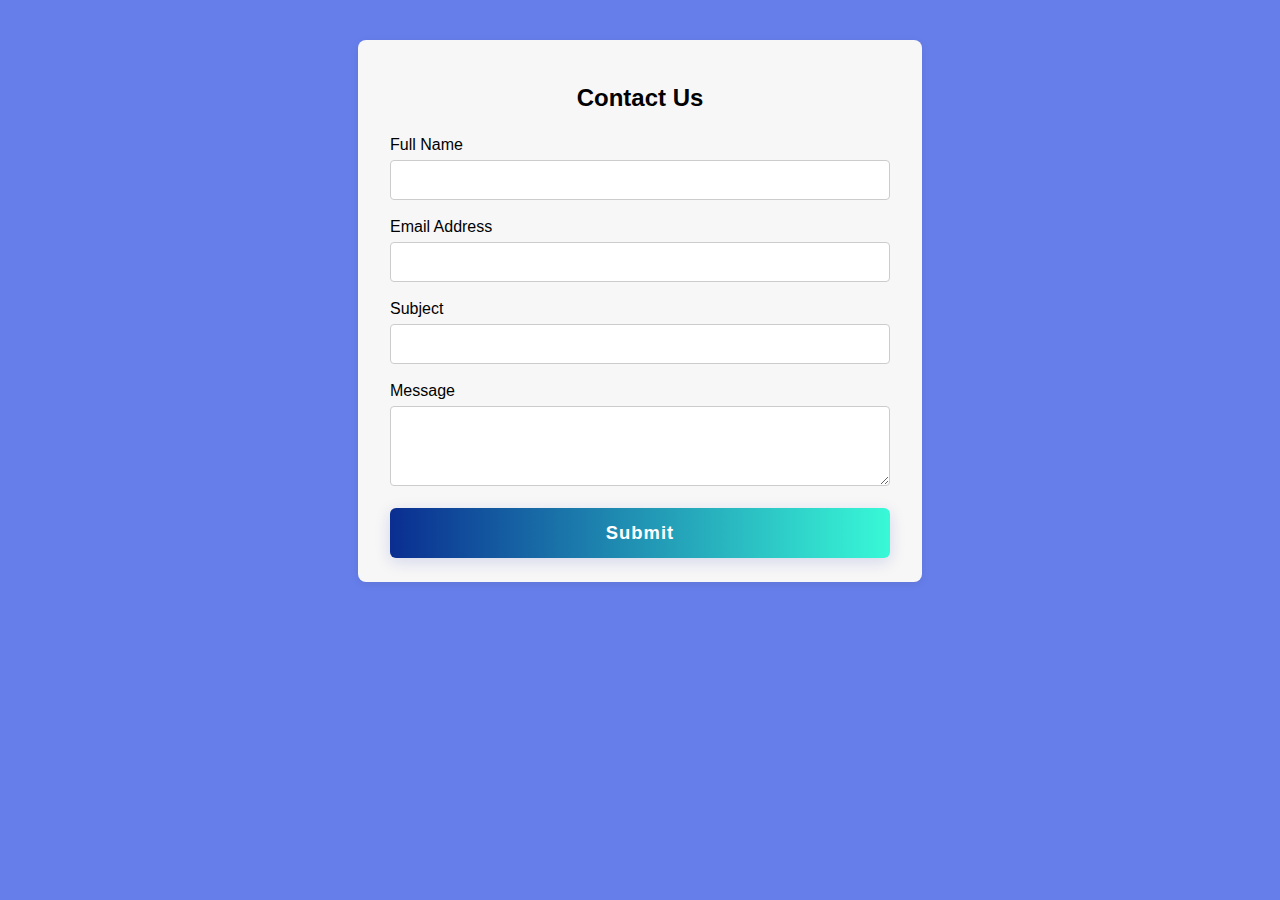
<file: task_2/index.html>
<!DOCTYPE html>
<html lang="en">

<head>
    <meta charset="UTF-8">
    <meta name="viewport" content="width=device-width,initial-scale=1.0">
    <title>Contact Form</title>
    <style>
        body {
            font-family: Arial, sans-serif;
            background: #667eea;
            margin: 0;
            padding: 0;
            align-items: center;
            justify-content: center;

        }

        .container {

            max-width: 500px;
            margin: 40px auto;
            background: #f7f7f7;
            padding: 24px 32px;
            border-radius: 8px;
            box-shadow: 0 2px 8px rgba(0, 0, 0, 0.08);
        }

        h2 {
            text-align: center;
            margin-bottom: 24px;
        }

        .form-group {
            margin-bottom: 18px;
        }

        label {
            display: block;
            margin-bottom: 6px;
            font-weight: 500;
        }

        input,
        textarea {
            width: 100%;
            padding: 10px 12px;
            border: 1px solid #ccc;
            border-radius: 4px;
            font-size: 1rem;
            box-sizing: border-box;
            resize: vertical;
        }

        textarea {
            min-height: 80px;
        }

        .error {
            color: #d32f2f;
            font-size: 0.95em;
            margin-top: 4px;
        }

        button {
            width: 100%;
            padding: 14px;
            background: linear-gradient(90deg, #0a2e91 0%, #38f9d7 100%);
            color: #fff;
            border: none;
            border-radius: 6px;
            font-size: 1.15rem;
            font-weight: bold;
            cursor: pointer;
            box-shadow: 0 4px 16px rgba(16, 34, 167, 0.15);
            letter-spacing: 1px;
            transition: background 0.2s, transform 0.1s;
        }

        button:hover {
            background: linear-gradient(90deg, #1ffc07 0%);
            transform: translateY(-2px) scale(1.02);
        }

        @media (max-width: 600px) {
            .container {
                padding: 18px 6px;
            }
        }
    </style>
</head>

<body>
    <div class="container">
        <h2>Contact Us</h2>
        <form id="contactForm" novalidate>
            <div class="form-group">
                <label for="fullname">Full Name</label>
                <input type="text" id="fullname" name="fullname" required>
                <div class="error" id="fullnameError"></div>
            </div>
            <div class="form-group">
                <label for="email">Email Address</label>
                <input type="email" id="email" name="email" required>
                <div class="error" id="emailError"></div>
            </div>
            <div class="form-group">
                <label for="subject">Subject</label>
                <input type="text" id="subject" name="subject" required>
                <div class="error" id="subjectError"></div>
            </div>
            <div class="form-group">
                <label for="message">Message</label>
                <textarea id="message" name="message" required></textarea>
                <div class="error" id="messageError"></div>
            </div>
            <button type="submit">Submit</button>
        </form>
    </div>
    <script>
        // Basic validation
        document.getElementById('contactForm').addEventListener('submit', function (e) {
            e.preventDefault();
            let valid = true;

            // Clear previous errors
            ['fullname', 'email', 'subject', 'message'].forEach(id => {
                document.getElementById(id + 'Error').textContent = '';
            });

            // Full Name
            const fullname = document.getElementById('fullname').value.trim();
            if (!fullname) {
                document.getElementById('fullnameError').textContent = 'Full Name is required.';
                valid = false;
            }

            // Email
            const email = document.getElementById('email').value.trim();
            const emailPattern = /^[^\s@]+@[^\s@]+\.[^\s@]+$/;
            if (!email) {
                document.getElementById('emailError').textContent = 'Email is required.';
                valid = false;
            } else if (!emailPattern.test(email)) {
                document.getElementById('emailError').textContent = 'Enter a valid email address.';
                valid = false;
            }

            // Subject
            const subject = document.getElementById('subject').value.trim();
            if (!subject) {
                document.getElementById('subjectError').textContent = 'Subject is required.';
                valid = false;
            }

            // Message
            const message = document.getElementById('message').value.trim();
            if (!message) {
                document.getElementById('messageError').textContent = 'Message is required.';
                valid = false;
            }

            if (valid) {
                alert('Form submitted successfully!');
                this.reset();
            }
        });
    </script>
</body>

</html>
</file>
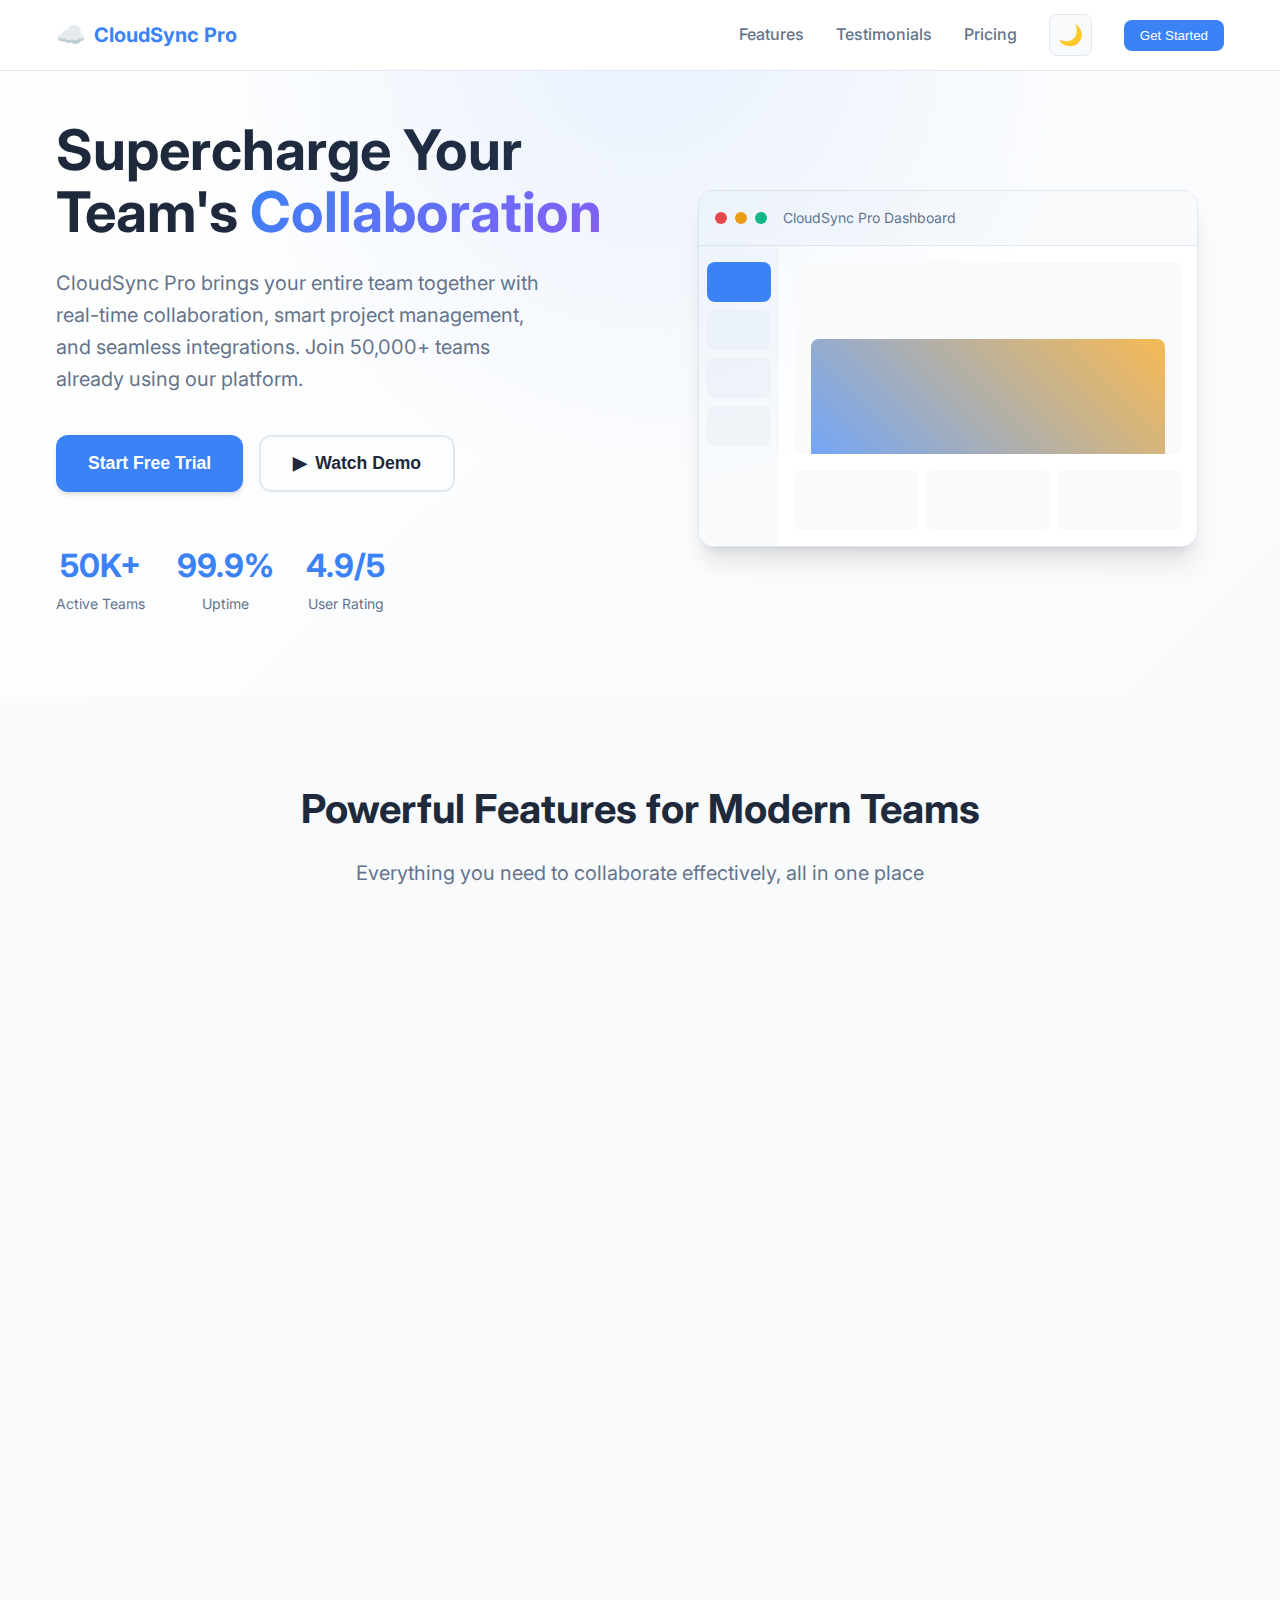
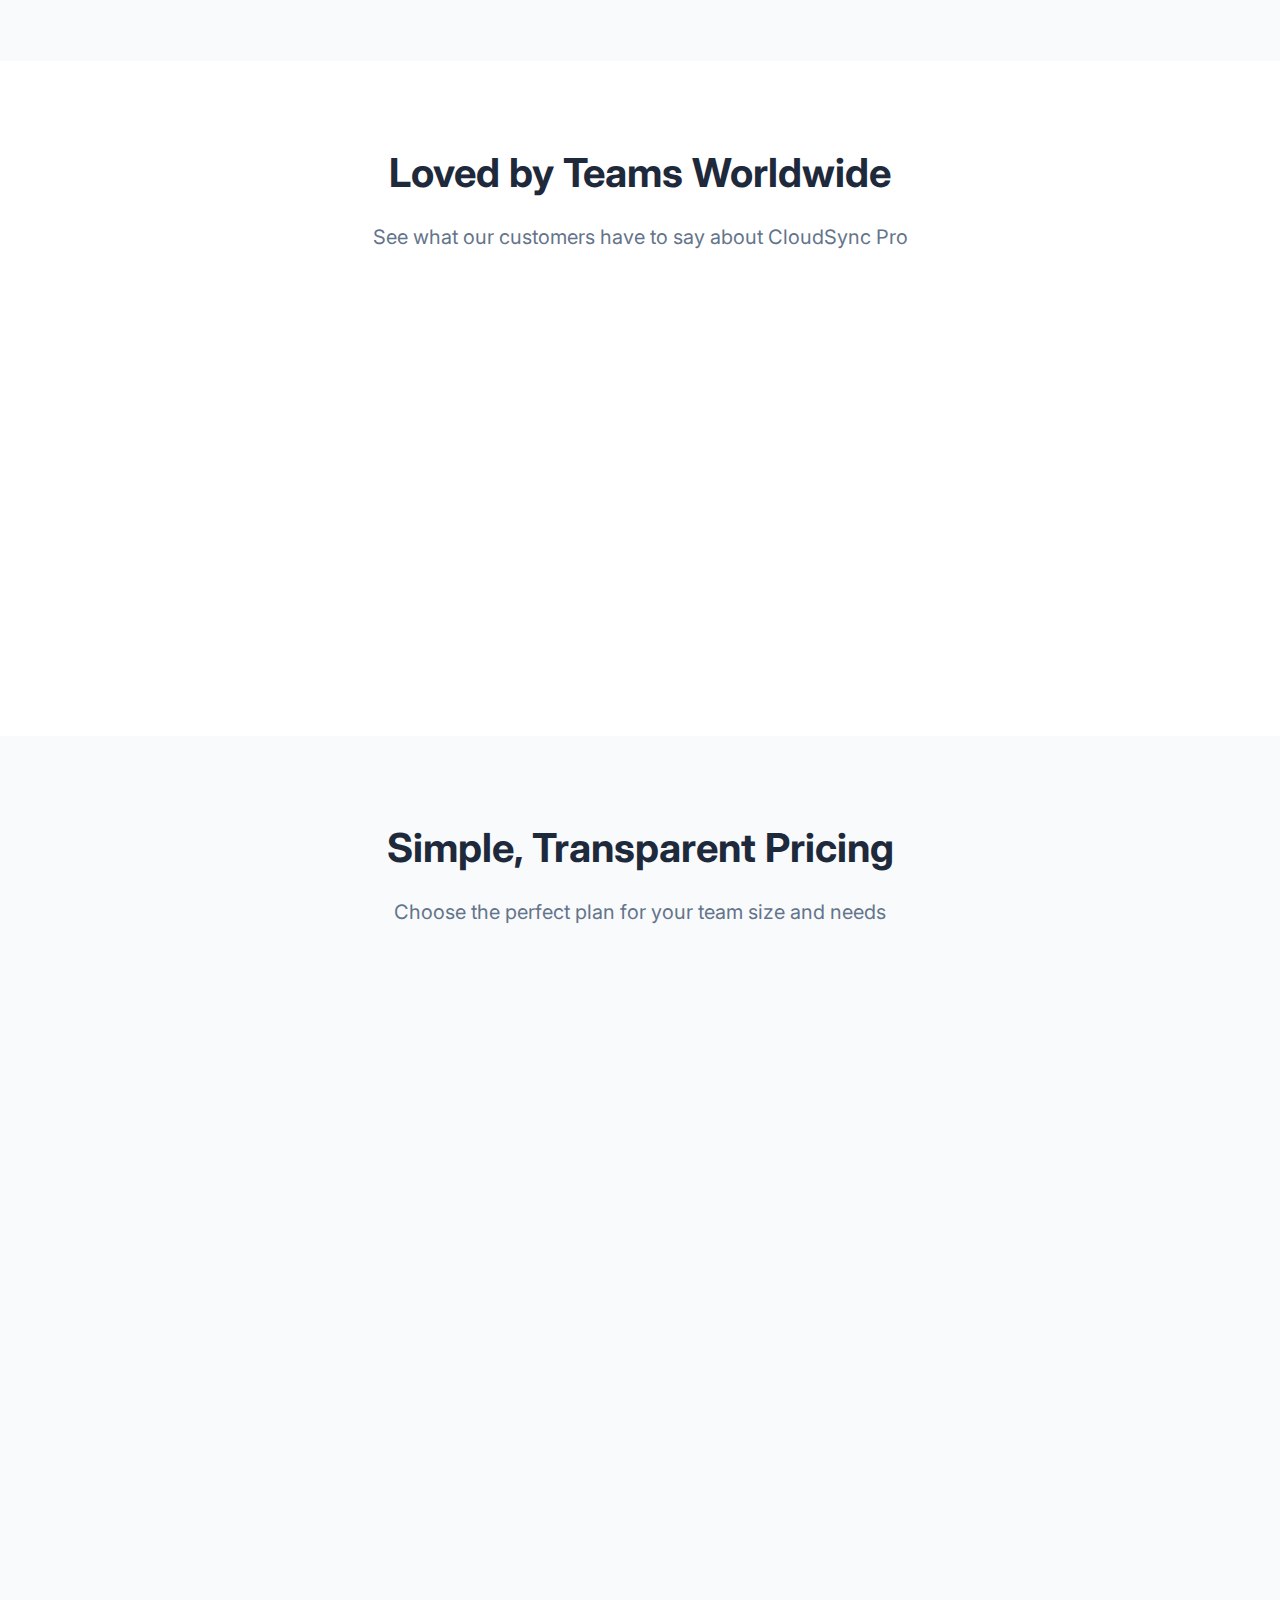
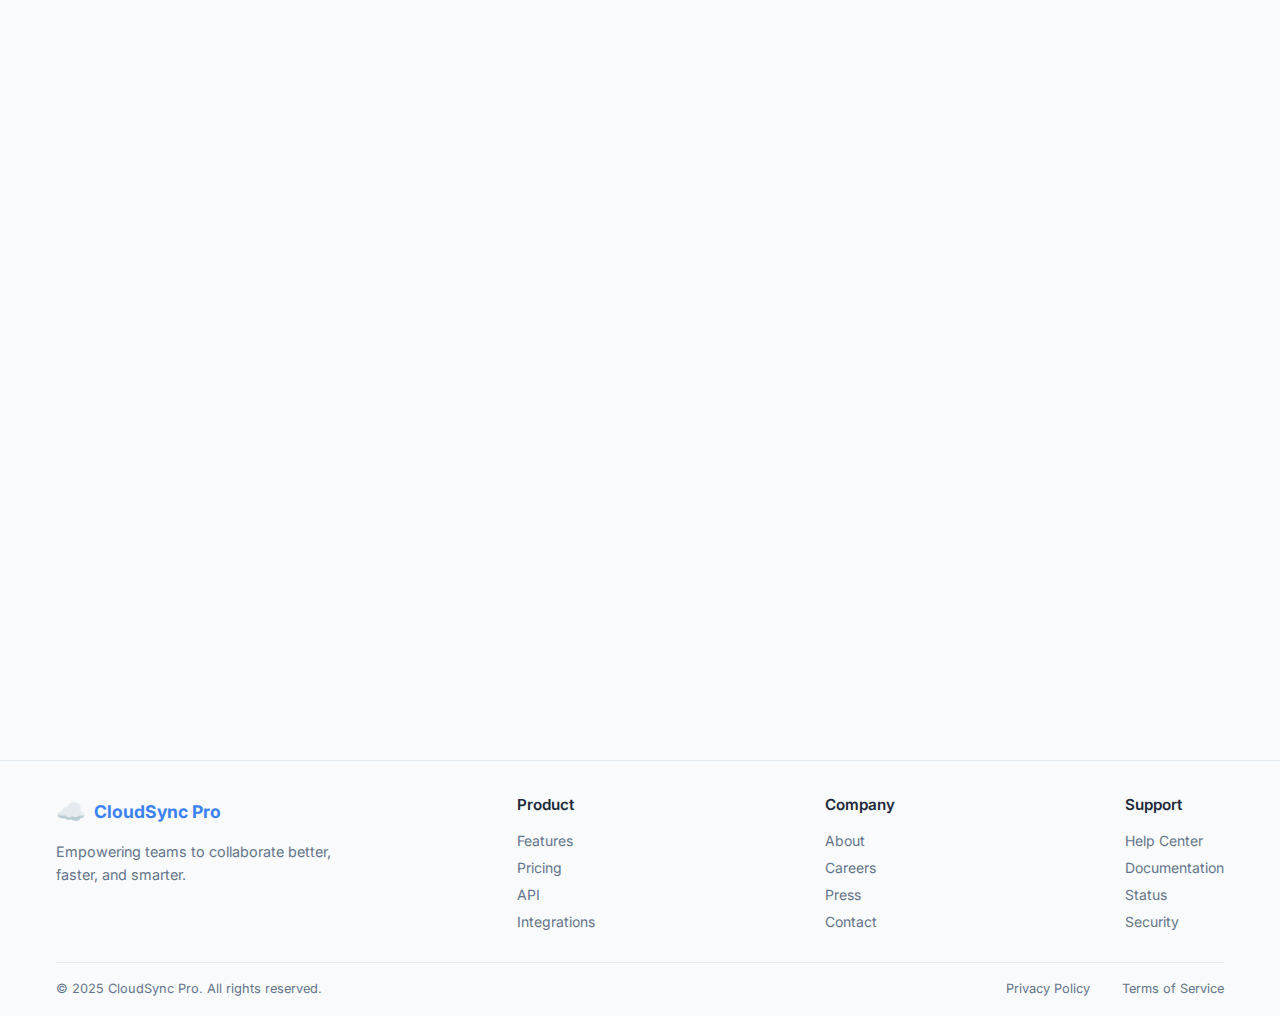
<file: task_5/index.html>
<!DOCTYPE html>
<html lang="en">

<head>
    <meta charset="UTF-8">
    <meta name="viewport" content="width=device-width, initial-scale=1.0">
    <title>CloudSync Pro - Advanced Team Collaboration Platform</title>
    <meta name="description"
        content="Revolutionize your team's productivity with CloudSync Pro - the ultimate collaboration platform for modern teams">
    <link rel="stylesheet" href="style.css">
    <link rel="preconnect" href="https://fonts.googleapis.com">
    <link rel="preconnect" href="https://fonts.gstatic.com" crossorigin>
    <link href="https://fonts.googleapis.com/css2?family=Inter:wght@300;400;500;600;700&display=swap" rel="stylesheet">
</head>

<body>
    <!-- Navigation -->
    <nav class="navbar">
        <div class="nav-container">
            <div class="nav-brand">
                <span class="logo-icon">☁️</span>
                <span class="brand-name">CloudSync Pro</span>
            </div>
            <div class="nav-menu">
                <a href="#features" class="nav-link">Features</a>
                <a href="#testimonials" class="nav-link">Testimonials</a>
                <a href="#pricing" class="nav-link">Pricing</a>
                <button id="themeToggle" class="theme-toggle" aria-label="Toggle theme">
                    <span class="theme-icon">🌙</span>
                </button>
                <button class="cta-button-nav">Get Started</button>
            </div>
            <div class="nav-toggle" id="navToggle">
                <span></span>
                <span></span>
                <span></span>
            </div>
        </div>
    </nav>

    <!-- Hero Section -->
    <section class="hero">
        <div class="hero-container">
            <div class="hero-content">
                <h1 class="hero-title">
                    Supercharge Your Team's
                    <span class="highlight">Collaboration</span>
                </h1>
                <p class="hero-subtitle">
                    CloudSync Pro brings your entire team together with real-time collaboration,
                    smart project management, and seamless integrations. Join 50,000+ teams already using our platform.
                </p>
                <div class="hero-buttons">
                    <button class="cta-primary">Start Free Trial</button>
                    <button class="cta-secondary">
                        <span class="play-icon">▶</span>
                        Watch Demo
                    </button>
                </div>
                <div class="hero-stats">
                    <div class="stat">
                        <span class="stat-number">50K+</span>
                        <span class="stat-label">Active Teams</span>
                    </div>
                    <div class="stat">
                        <span class="stat-number">99.9%</span>
                        <span class="stat-label">Uptime</span>
                    </div>
                    <div class="stat">
                        <span class="stat-number">4.9/5</span>
                        <span class="stat-label">User Rating</span>
                    </div>
                </div>
            </div>
            <div class="hero-visual">
                <div class="dashboard-mockup">
                    <div class="mockup-header">
                        <div class="mockup-dots">
                            <span></span>
                            <span></span>
                            <span></span>
                        </div>
                        <div class="mockup-title">CloudSync Pro Dashboard</div>
                    </div>
                    <div class="mockup-content">
                        <div class="mockup-sidebar">
                            <div class="sidebar-item active"></div>
                            <div class="sidebar-item"></div>
                            <div class="sidebar-item"></div>
                            <div class="sidebar-item"></div>
                        </div>
                        <div class="mockup-main">
                            <div class="chart-area"></div>
                            <div class="cards-area">
                                <div class="mini-card"></div>
                                <div class="mini-card"></div>
                                <div class="mini-card"></div>
                            </div>
                        </div>
                    </div>
                </div>
            </div>
        </div>
    </section>

    <!-- Features Section -->
    <section id="features" class="features">
        <div class="container">
            <div class="section-header">
                <h2 class="section-title">Powerful Features for Modern Teams</h2>
                <p class="section-subtitle">Everything you need to collaborate effectively, all in one place</p>
            </div>
            <div class="features-grid">
                <div class="feature-card">
                    <div class="feature-icon">🚀</div>
                    <h3 class="feature-title">Real-time Collaboration</h3>
                    <p class="feature-description">
                        Work together instantly with live editing, comments, and synchronized updates across all
                        devices.
                    </p>
                </div>
                <div class="feature-card">
                    <div class="feature-icon">📊</div>
                    <h3 class="feature-title">Advanced Analytics</h3>
                    <p class="feature-description">
                        Get deep insights into team productivity, project progress, and performance metrics.
                    </p>
                </div>
                <div class="feature-card">
                    <div class="feature-icon">🔒</div>
                    <h3 class="feature-title">Enterprise Security</h3>
                    <p class="feature-description">
                        Bank-level encryption, SSO integration, and compliance with GDPR, SOC 2, and HIPAA.
                    </p>
                </div>
                <div class="feature-card">
                    <div class="feature-icon">🔗</div>
                    <h3 class="feature-title">Smart Integrations</h3>
                    <p class="feature-description">
                        Connect with 100+ tools including Slack, GitHub, Jira, and Google Workspace.
                    </p>
                </div>
                <div class="feature-card">
                    <div class="feature-icon">📱</div>
                    <h3 class="feature-title">Mobile First</h3>
                    <p class="feature-description">
                        Native mobile apps for iOS and Android with full feature parity and offline support.
                    </p>
                </div>
                <div class="feature-card">
                    <div class="feature-icon">⚡</div>
                    <h3 class="feature-title">Lightning Fast</h3>
                    <p class="feature-description">
                        Optimized performance with global CDN, instant search, and sub-second load times.
                    </p>
                </div>
            </div>
        </div>
    </section>

    <!-- Testimonials Section -->
    <section id="testimonials" class="testimonials">
        <div class="container">
            <div class="section-header">
                <h2 class="section-title">Loved by Teams Worldwide</h2>
                <p class="section-subtitle">See what our customers have to say about CloudSync Pro</p>
            </div>
            <div class="testimonials-grid">
                <div class="testimonial-card">
                    <div class="testimonial-content">
                        <div class="stars">⭐⭐⭐⭐⭐</div>
                        <p class="testimonial-text">
                            "CloudSync Pro transformed how our remote team collaborates. We've seen a 40% increase in
                            productivity since switching."
                        </p>
                    </div>
                    <div class="testimonial-author">
                        <div class="author-avatar">👩‍💼</div>
                        <div class="author-info">
                            <h4 class="author-name">Sarah Chen</h4>
                            <p class="author-title">VP of Engineering, TechCorp</p>
                        </div>
                    </div>
                </div>
                <div class="testimonial-card">
                    <div class="testimonial-content">
                        <div class="stars">⭐⭐⭐⭐⭐</div>
                        <p class="testimonial-text">
                            "The real-time collaboration features are game-changing. Our design team can now work
                            simultaneously on projects without conflicts."
                        </p>
                    </div>
                    <div class="testimonial-author">
                        <div class="author-avatar">👨‍🎨</div>
                        <div class="author-info">
                            <h4 class="author-name">Marcus Rodriguez</h4>
                            <p class="author-title">Creative Director, DesignStudio</p>
                        </div>
                    </div>
                </div>
                <div class="testimonial-card">
                    <div class="testimonial-content">
                        <div class="stars">⭐⭐⭐⭐⭐</div>
                        <p class="testimonial-text">
                            "Best investment we've made for our startup. The analytics help us make data-driven
                            decisions every day."
                        </p>
                    </div>
                    <div class="testimonial-author">
                        <div class="author-avatar">👩‍💻</div>
                        <div class="author-info">
                            <h4 class="author-name">Emily Watson</h4>
                            <p class="author-title">CEO, StartupX</p>
                        </div>
                    </div>
                </div>
            </div>
        </div>
    </section>

    <!-- Pricing Section -->
    <section id="pricing" class="pricing">
        <div class="container">
            <div class="section-header">
                <h2 class="section-title">Simple, Transparent Pricing</h2>
                <p class="section-subtitle">Choose the perfect plan for your team size and needs</p>
            </div>
            <div class="pricing-grid">
                <div class="pricing-card">
                    <div class="plan-header">
                        <h3 class="plan-name">Starter</h3>
                        <p class="plan-description">Perfect for small teams</p>
                    </div>
                    <div class="plan-price">
                        <span class="price">$9</span>
                        <span class="period">/user/month</span>
                    </div>
                    <ul class="plan-features">
                        <li>✅ Up to 5 team members</li>
                        <li>✅ 10GB storage</li>
                        <li>✅ Basic integrations</li>
                        <li>✅ Email support</li>
                        <li>❌ Advanced analytics</li>
                        <li>❌ Custom branding</li>
                    </ul>
                    <button class="plan-button">Start Free Trial</button>
                </div>
                <div class="pricing-card featured">
                    <div class="popular-badge">Most Popular</div>
                    <div class="plan-header">
                        <h3 class="plan-name">Professional</h3>
                        <p class="plan-description">Best for growing teams</p>
                    </div>
                    <div class="plan-price">
                        <span class="price">$29</span>
                        <span class="period">/user/month</span>
                    </div>
                    <ul class="plan-features">
                        <li>✅ Unlimited team members</li>
                        <li>✅ 100GB storage</li>
                        <li>✅ All integrations</li>
                        <li>✅ Priority support</li>
                        <li>✅ Advanced analytics</li>
                        <li>✅ Custom branding</li>
                    </ul>
                    <button class="plan-button primary">Start Free Trial</button>
                </div>
                <div class="pricing-card">
                    <div class="plan-header">
                        <h3 class="plan-name">Enterprise</h3>
                        <p class="plan-description">For large organizations</p>
                    </div>
                    <div class="plan-price">
                        <span class="price">Custom</span>
                        <span class="period">pricing</span>
                    </div>
                    <ul class="plan-features">
                        <li>✅ Everything in Professional</li>
                        <li>✅ Unlimited storage</li>
                        <li>✅ SSO & SAML</li>
                        <li>✅ Dedicated support</li>
                        <li>✅ Custom integrations</li>
                        <li>✅ SLA guarantee</li>
                    </ul>
                    <button class="plan-button">Contact Sales</button>
                </div>
            </div>
        </div>
    </section>


    <!-- Footer -->
    <footer class="footer">
        <div class="container">
            <div class="footer-content">
                <div class="footer-brand">
                    <div class="brand">
                        <span class="logo-icon">☁️</span>
                        <span class="brand-name">CloudSync Pro</span>
                    </div>
                    <p class="brand-description">
                        Empowering teams to collaborate better, faster, and smarter.
                    </p>
                </div>
                <div class="footer-links">
                    <div class="link-group">
                        <h4>Product</h4>
                        <a href="#">Features</a>
                        <a href="#">Pricing</a>
                        <a href="#">API</a>
                        <a href="#">Integrations</a>
                    </div>
                    <div class="link-group">
                        <h4>Company</h4>
                        <a href="#">About</a>
                        <a href="#">Careers</a>
                        <a href="#">Press</a>
                        <a href="#">Contact</a>
                    </div>
                    <div class="link-group">
                        <h4>Support</h4>
                        <a href="#">Help Center</a>
                        <a href="#">Documentation</a>
                        <a href="#">Status</a>
                        <a href="#">Security</a>
                    </div>
                </div>
            </div>
            <div class="footer-bottom">
                <p>&copy; 2025 CloudSync Pro. All rights reserved.</p>
                <div class="footer-legal">
                    <a href="#">Privacy Policy</a>
                    <a href="#">Terms of Service</a>
                </div>
            </div>
        </div>
    </footer>

    <script src="script.js"></script>
</body>

</html>
</file>
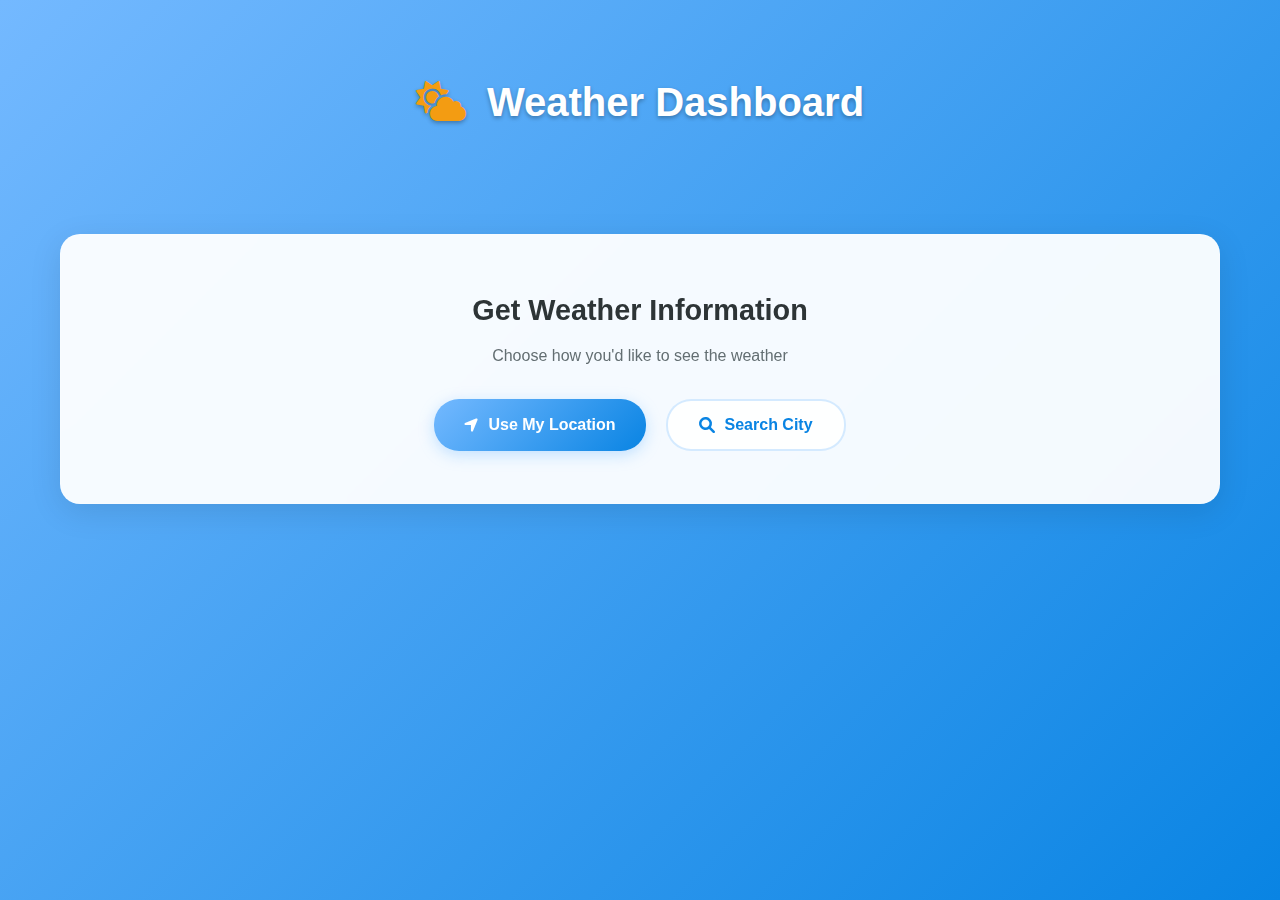
<file: task_7/index.html>
<!DOCTYPE html>
<html lang="en">

<head>
    <meta charset="UTF-8">
    <meta name="viewport" content="width=device-width, initial-scale=1.0">
    <title>Weather Dashboard</title>
    <link rel="stylesheet" href="style.css">
    <link href="https://cdnjs.cloudflare.com/ajax/libs/font-awesome/6.0.0/css/all.min.css" rel="stylesheet">
</head>

<body>
    <div class="container">
        <!-- Header -->
        <header class="header">
            <h1><i class="fas fa-cloud-sun"></i> Weather Dashboard</h1>
        </header>

        <!-- Intro Section -->
        <section id="introSection" class="intro-section">
            <div class="intro-content">
                <h2>Get Weather Information</h2>
                <p>Choose how you'd like to see the weather</p>

                <div class="intro-actions">
                    <button id="getLocationBtn" class="primary-btn">
                        <i class="fas fa-location-arrow"></i>
                        Use My Location
                    </button>
                    <button id="showSearchBtn" class="secondary-btn">
                        <i class="fas fa-search"></i>
                        Search City
                    </button>
                </div>
            </div>
        </section>

        <!-- Search Section -->
        <section id="searchSection" class="search-section hidden">
            <div class="search-container">
                <input type="text" id="cityInput" placeholder="Enter city name (e.g., London, Tokyo, New York)..."
                    class="search-input">
                <button id="searchBtn" class="search-btn">
                    <i class="fas fa-search"></i>
                    Search
                </button>
            </div>
            <div class="search-actions">
                <button id="backToIntroBtn" class="back-btn">
                    <i class="fas fa-arrow-left"></i>
                    Back to Options
                </button>
                <button id="useLocationBtn" class="location-btn">
                    <i class="fas fa-location-arrow"></i>
                    Use Location Instead
                </button>
            </div>
        </section>

        <!-- Loading State -->
        <div id="loading" class="loading hidden">
            <div class="spinner"></div>
            <p>Loading weather data...</p>
        </div>

        <!-- Error State -->
        <div id="error" class="error hidden">
            <i class="fas fa-exclamation-triangle"></i>
            <p id="errorMessage">Something went wrong. Please try again.</p>
        </div>

        <!-- Main Weather Display -->
        <main id="weatherContent" class="weather-content hidden">
            <!-- Current Weather -->
            <section class="current-weather">
                <div class="weather-main">
                    <div class="weather-info">
                        <h2 id="cityName">City Name</h2>
                        <p id="currentDate">Date</p>
                        <div class="temperature">
                            <span id="currentTemp">--°</span>
                            <div class="weather-icon">
                                <i id="weatherIcon" class="fas fa-sun"></i>
                            </div>
                        </div>
                        <p id="weatherDescription">Weather Description</p>
                    </div>
                </div>

                <div class="weather-details">
                    <div class="detail-item">
                        <i class="fas fa-eye"></i>
                        <span>Feels like</span>
                        <span id="feelsLike">--°</span>
                    </div>
                    <div class="detail-item">
                        <i class="fas fa-tint"></i>
                        <span>Humidity</span>
                        <span id="humidity">--%</span>
                    </div>
                    <div class="detail-item">
                        <i class="fas fa-wind"></i>
                        <span>Wind Speed</span>
                        <span id="windSpeed">-- km/h</span>
                    </div>
                    <div class="detail-item">
                        <i class="fas fa-thermometer-half"></i>
                        <span>Pressure</span>
                        <span id="pressure">-- hPa</span>
                    </div>
                </div>
            </section>

            <!-- 3-Day Forecast -->
            <section class="forecast">
                <h3><i class="fas fa-calendar-alt"></i> 3-Day Forecast</h3>
                <div class="forecast-container" id="forecastContainer">
                    <!-- Forecast items will be dynamically generated -->
                </div>
            </section>
        </main>
    </div>

    <script src="app.js"></script>
</body>

</html>
</file>
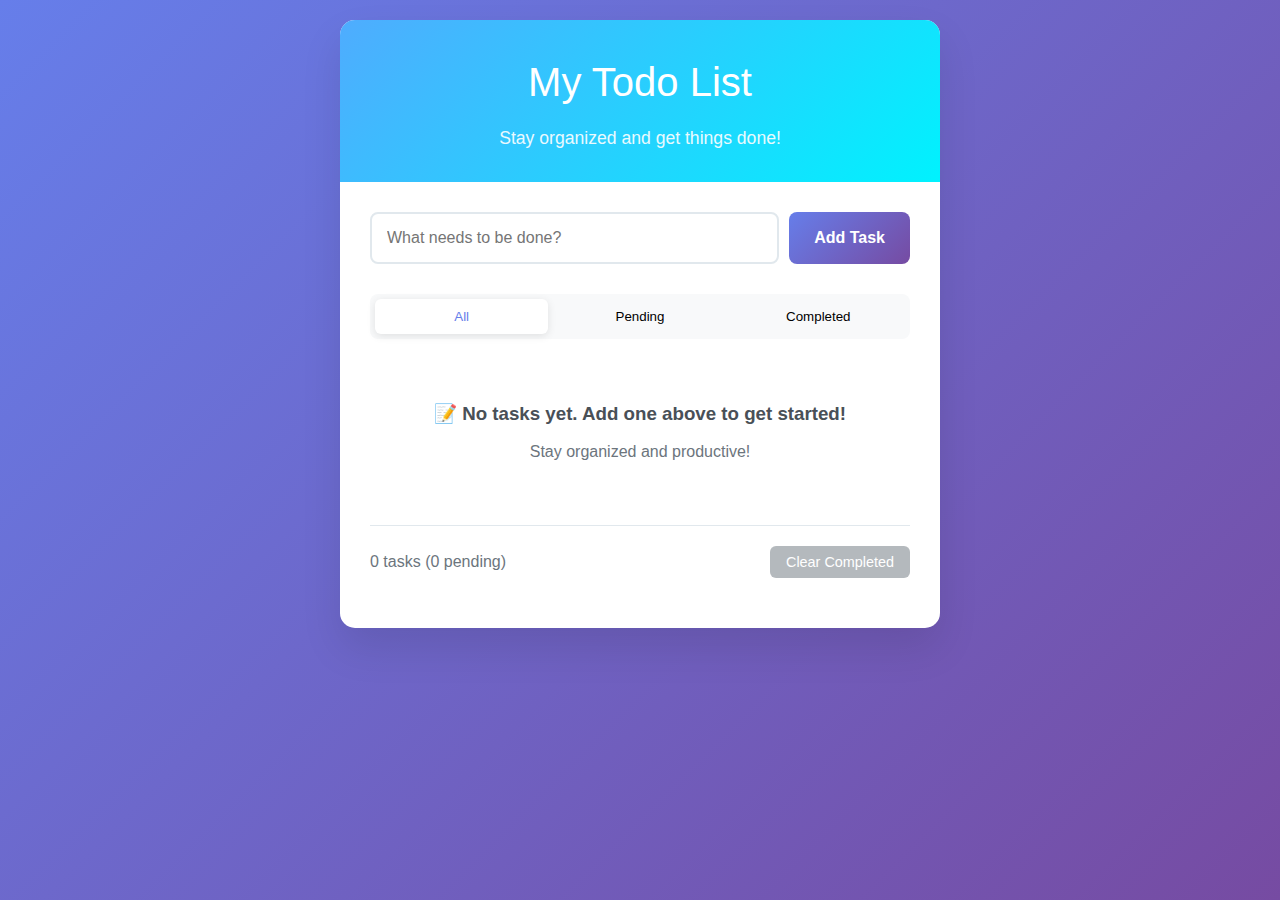
<file: ToDo List/index.html>
<!DOCTYPE html>
<html lang="en">

<head>
    <meta charset="UTF-8">
    <meta name="viewport" content="width=device-width, initial-scale=1.0">
    <title>Simple Todo App</title>
    <link rel="stylesheet" href="style.css">
</head>

<body>
    <div class="container">
        <header>
            <h1>My Todo List</h1>
            <p>Stay organized and get things done!</p>
        </header>

        <main>
            <div class="input-section">
                <input type="text" id="todoInput" placeholder="What needs to be done?" maxlength="100">
                <button id="addBtn">Add Task</button>
            </div>

            <div class="filter-section">
                <button class="filter-btn active" data-filter="all">All</button>
                <button class="filter-btn" data-filter="pending">Pending</button>
                <button class="filter-btn" data-filter="completed">Completed</button>
            </div>

            <ul id="todoList" class="todo-list">
                <!-- Dynamic content will be added here -->
            </ul>

            <div class="stats">
                <span id="totalTasks">0 tasks</span>
                <button id="clearCompleted">Clear Completed</button>
            </div>
        </main>
    </div>

    <script src="script.js"></script>
</body>

</html>
</file>
<file: task_5/style.css>
/* CSS Reset and Base Styles */
* {
    margin: 0;
    padding: 0;
    box-sizing: border-box;
}

/* CSS Custom Properties for Theming */
:root {
    /* Light Theme Colors */
    --primary-color: #3b82f6;
    --primary-hover: #2563eb;
    --secondary-color: #64748b;
    --accent-color: #f59e0b;
    
    --background-primary: #ffffff;
    --background-secondary: #f8fafc;
    --background-tertiary: #f1f5f9;
    
    --text-primary: #1e293b;
    --text-secondary: #64748b;
    --text-muted: #94a3b8;
    
    --border-color: #e2e8f0;
    --border-light: #f1f5f9;
    
    --shadow-sm: 0 1px 2px 0 rgb(0 0 0 / 0.05);
    --shadow: 0 1px 3px 0 rgb(0 0 0 / 0.1), 0 1px 2px -1px rgb(0 0 0 / 0.1);
    --shadow-md: 0 4px 6px -1px rgb(0 0 0 / 0.1), 0 2px 4px -2px rgb(0 0 0 / 0.1);
    --shadow-lg: 0 10px 15px -3px rgb(0 0 0 / 0.1), 0 4px 6px -4px rgb(0 0 0 / 0.1);
    --shadow-xl: 0 20px 25px -5px rgb(0 0 0 / 0.1), 0 8px 10px -6px rgb(0 0 0 / 0.1);
    
    --gradient-primary: linear-gradient(135deg, #667eea 0%, #764ba2 100%);
    --gradient-hero: linear-gradient(135deg, #3b82f6 0%, #8b5cf6 100%);
    
    --border-radius: 8px;
    --border-radius-lg: 12px;
    --border-radius-xl: 16px;
    
    --transition: all 0.2s ease;
    --transition-slow: all 0.3s ease;
}

/* Dark Theme Colors */
body[data-theme="dark"] {
    --background-primary: #0f172a;
    --background-secondary: #1e293b;
    --background-tertiary: #334155;
    
    --text-primary: #f1f5f9;
    --text-secondary: #cbd5e1;
    --text-muted: #94a3b8;
    
    --border-color: #334155;
    --border-light: #475569;
    
    --shadow-sm: 0 1px 2px 0 rgb(0 0 0 / 0.3);
    --shadow: 0 1px 3px 0 rgb(0 0 0 / 0.3), 0 1px 2px -1px rgb(0 0 0 / 0.3);
    --shadow-md: 0 4px 6px -1px rgb(0 0 0 / 0.3), 0 2px 4px -2px rgb(0 0 0 / 0.3);
    --shadow-lg: 0 10px 15px -3px rgb(0 0 0 / 0.3), 0 4px 6px -4px rgb(0 0 0 / 0.3);
    --shadow-xl: 0 20px 25px -5px rgb(0 0 0 / 0.3), 0 8px 10px -6px rgb(0 0 0 / 0.3);
}

/* Base Typography and Layout */
html {
    scroll-behavior: smooth;
}

body {
    font-family: 'Inter', -apple-system, BlinkMacSystemFont, 'Segoe UI', sans-serif;
    line-height: 1.6;
    color: var(--text-primary);
    background-color: var(--background-primary);
    transition: var(--transition-slow);
    overflow-x: hidden;
}

.container {
    max-width: 1200px;
    margin: 0 auto;
    padding: 0 1rem;
}

/* Navigation */
.navbar {
    position: fixed;
    top: 0;
    left: 0;
    right: 0;
    background: var(--background-primary);
    backdrop-filter: blur(10px);
    border-bottom: 1px solid var(--border-color);
    z-index: 1000;
    transition: var(--transition);
}

.nav-container {
    max-width: 1200px;
    margin: 0 auto;
    padding: 0 1rem;
    display: flex;
    align-items: center;
    justify-content: space-between;
    height: 70px;
}

.nav-brand {
    display: flex;
    align-items: center;
    gap: 0.5rem;
    font-weight: 700;
    font-size: 1.25rem;
    color: var(--primary-color);
}

.logo-icon {
    font-size: 1.5rem;
}

.nav-menu {
    display: flex;
    align-items: center;
    gap: 2rem;
}

.nav-link {
    text-decoration: none;
    color: var(--text-secondary);
    font-weight: 500;
    transition: var(--transition);
}

.nav-link:hover {
    color: var(--primary-color);
}

.theme-toggle {
    background: var(--background-secondary);
    border: 1px solid var(--border-color);
    border-radius: var(--border-radius);
    padding: 0.5rem;
    cursor: pointer;
    transition: var(--transition);
    font-size: 1.25rem;
}

.theme-toggle:hover {
    background: var(--background-tertiary);
}

.cta-button-nav {
    background: var(--primary-color);
    color: white;
    border: none;
    padding: 0.5rem 1rem;
    border-radius: var(--border-radius);
    font-weight: 500;
    cursor: pointer;
    transition: var(--transition);
}

.cta-button-nav:hover {
    background: var(--primary-hover);
    transform: translateY(-1px);
}

.nav-toggle {
    display: none;
    flex-direction: column;
    cursor: pointer;
}

.nav-toggle span {
    width: 25px;
    height: 3px;
    background: var(--text-primary);
    margin: 3px 0;
    transition: var(--transition);
}

/* Hero Section */
.hero {
    padding: 120px 0 80px;
    background: linear-gradient(135deg, var(--background-primary) 0%, var(--background-secondary) 100%);
    position: relative;
    overflow: hidden;
}

.hero::before {
    content: '';
    position: absolute;
    top: 0;
    left: 0;
    right: 0;
    bottom: 0;
    background: radial-gradient(ellipse at top, rgba(59, 130, 246, 0.1) 0%, transparent 50%);
    pointer-events: none;
}

.hero-container {
    max-width: 1200px;
    margin: 0 auto;
    padding: 0 1rem;
    display: grid;
    grid-template-columns: 1fr 1fr;
    gap: 4rem;
    align-items: center;
}

.hero-title {
    font-size: 3.5rem;
    font-weight: 700;
    line-height: 1.1;
    margin-bottom: 1.5rem;
    color: var(--text-primary);
}

.highlight {
    background: var(--gradient-hero);
    -webkit-background-clip: text;
    background-clip: text;
    -webkit-text-fill-color: transparent;
}

.hero-subtitle {
    font-size: 1.25rem;
    color: var(--text-secondary);
    margin-bottom: 2.5rem;
    max-width: 500px;
}

.hero-buttons {
    display: flex;
    gap: 1rem;
    margin-bottom: 3rem;
    flex-wrap: wrap;
}

.cta-primary {
    background: var(--primary-color);
    color: white;
    border: none;
    padding: 1rem 2rem;
    border-radius: var(--border-radius-lg);
    font-weight: 600;
    font-size: 1.1rem;
    cursor: pointer;
    transition: var(--transition);
    box-shadow: var(--shadow-md);
}

.cta-primary:hover {
    background: var(--primary-hover);
    transform: translateY(-2px);
    box-shadow: var(--shadow-lg);
}

.cta-secondary {
    background: transparent;
    color: var(--text-primary);
    border: 2px solid var(--border-color);
    padding: 1rem 2rem;
    border-radius: var(--border-radius-lg);
    font-weight: 600;
    font-size: 1.1rem;
    cursor: pointer;
    transition: var(--transition);
    display: flex;
    align-items: center;
    gap: 0.5rem;
}

.cta-secondary:hover {
    border-color: var(--primary-color);
    color: var(--primary-color);
    transform: translateY(-2px);
}

.hero-stats {
    display: flex;
    gap: 2rem;
}

.stat {
    text-align: center;
}

.stat-number {
    display: block;
    font-size: 2rem;
    font-weight: 700;
    color: var(--primary-color);
}

.stat-label {
    font-size: 0.875rem;
    color: var(--text-secondary);
}

.hero-visual {
    display: flex;
    justify-content: center;
    align-items: center;
}

.dashboard-mockup {
    background: var(--background-primary);
    border: 1px solid var(--border-color);
    border-radius: var(--border-radius-xl);
    box-shadow: var(--shadow-xl);
    width: 100%;
    max-width: 500px;
    overflow: hidden;
}

.mockup-header {
    background: var(--background-secondary);
    padding: 1rem;
    display: flex;
    align-items: center;
    gap: 1rem;
    border-bottom: 1px solid var(--border-color);
}

.mockup-dots {
    display: flex;
    gap: 0.5rem;
}

.mockup-dots span {
    width: 12px;
    height: 12px;
    border-radius: 50%;
    background: var(--text-muted);
}

.mockup-dots span:nth-child(1) { background: #ef4444; }
.mockup-dots span:nth-child(2) { background: #f59e0b; }
.mockup-dots span:nth-child(3) { background: #10b981; }

.mockup-title {
    font-size: 0.875rem;
    color: var(--text-secondary);
}

.mockup-content {
    display: flex;
    height: 300px;
}

.mockup-sidebar {
    width: 80px;
    background: var(--background-secondary);
    display: flex;
    flex-direction: column;
    gap: 0.5rem;
    padding: 1rem 0.5rem;
}

.sidebar-item {
    height: 40px;
    background: var(--background-tertiary);
    border-radius: var(--border-radius);
}

.sidebar-item.active {
    background: var(--primary-color);
}

.mockup-main {
    flex: 1;
    padding: 1rem;
    display: flex;
    flex-direction: column;
    gap: 1rem;
}

.chart-area {
    flex: 1;
    background: var(--background-secondary);
    border-radius: var(--border-radius);
    position: relative;
    overflow: hidden;
}

.chart-area::before {
    content: '';
    position: absolute;
    bottom: 0;
    left: 1rem;
    right: 1rem;
    height: 60%;
    background: linear-gradient(45deg, var(--primary-color), var(--accent-color));
    border-radius: var(--border-radius) var(--border-radius) 0 0;
    opacity: 0.7;
}

.cards-area {
    display: flex;
    gap: 0.5rem;
}

.mini-card {
    flex: 1;
    height: 60px;
    background: var(--background-secondary);
    border-radius: var(--border-radius);
}

/* Section Styles */
.section-header {
    text-align: center;
    margin-bottom: 4rem;
}

.section-title {
    font-size: 2.5rem;
    font-weight: 700;
    margin-bottom: 1rem;
    color: var(--text-primary);
}

.section-subtitle {
    font-size: 1.25rem;
    color: var(--text-secondary);
    max-width: 600px;
    margin: 0 auto;
}

/* Features Section */
.features {
    padding: 80px 0;
    background: var(--background-secondary);
}

.features-grid {
    display: grid;
    grid-template-columns: repeat(auto-fit, minmax(350px, 1fr));
    gap: 2rem;
}

.feature-card {
    background: var(--background-primary);
    padding: 2rem;
    border-radius: var(--border-radius-xl);
    box-shadow: var(--shadow);
    transition: var(--transition-slow);
    border: 1px solid var(--border-color);
}

.feature-card:hover {
    transform: translateY(-5px);
    box-shadow: var(--shadow-lg);
}

.feature-icon {
    font-size: 3rem;
    margin-bottom: 1.5rem;
    display: block;
}

.feature-title {
    font-size: 1.5rem;
    font-weight: 600;
    margin-bottom: 1rem;
    color: var(--text-primary);
}

.feature-description {
    color: var(--text-secondary);
    line-height: 1.6;
}

/* Testimonials Section */
.testimonials {
    padding: 80px 0;
    background: var(--background-primary);
}

.testimonials-grid {
    display: grid;
    grid-template-columns: repeat(auto-fit, minmax(350px, 1fr));
    gap: 2rem;
}

.testimonial-card {
    background: var(--background-secondary);
    padding: 2rem;
    border-radius: var(--border-radius-xl);
    box-shadow: var(--shadow);
    transition: var(--transition-slow);
    border: 1px solid var(--border-color);
}

.testimonial-card:hover {
    transform: translateY(-5px);
    box-shadow: var(--shadow-lg);
}

.testimonial-content {
    margin-bottom: 2rem;
}

.stars {
    font-size: 1.25rem;
    margin-bottom: 1rem;
}

.testimonial-text {
    font-style: italic;
    color: var(--text-secondary);
    line-height: 1.6;
    font-size: 1.1rem;
}

.testimonial-author {
    display: flex;
    align-items: center;
    gap: 1rem;
}

.author-avatar {
    width: 50px;
    height: 50px;
    border-radius: 50%;
    background: var(--primary-color);
    display: flex;
    align-items: center;
    justify-content: center;
    font-size: 1.5rem;
}

.author-name {
    font-weight: 600;
    color: var(--text-primary);
    margin-bottom: 0.25rem;
}

.author-title {
    color: var(--text-secondary);
    font-size: 0.875rem;
}

/* Pricing Section */
.pricing {
    padding: 80px 0;
    background: var(--background-secondary);
}

.pricing-grid {
    display: grid;
    grid-template-columns: repeat(auto-fit, minmax(320px, 1fr));
    gap: 2rem;
    max-width: 1000px;
    margin: 0 auto;
}

.pricing-card {
    background: var(--background-primary);
    padding: 2.5rem 2rem;
    border-radius: var(--border-radius-xl);
    box-shadow: var(--shadow);
    transition: var(--transition-slow);
    border: 1px solid var(--border-color);
    position: relative;
}

.pricing-card:hover {
    transform: translateY(-5px);
    box-shadow: var(--shadow-lg);
}

.pricing-card.featured {
    border: 2px solid var(--primary-color);
    transform: scale(1.05);
}

.pricing-card.featured:hover {
    transform: scale(1.05) translateY(-5px);
}

.popular-badge {
    position: absolute;
    top: -10px;
    left: 50%;
    transform: translateX(-50%);
    background: var(--primary-color);
    color: white;
    padding: 0.5rem 1rem;
    border-radius: var(--border-radius);
    font-size: 0.875rem;
    font-weight: 600;
}

.plan-header {
    text-align: center;
    margin-bottom: 2rem;
}

.plan-name {
    font-size: 1.5rem;
    font-weight: 700;
    color: var(--text-primary);
    margin-bottom: 0.5rem;
}

.plan-description {
    color: var(--text-secondary);
}

.plan-price {
    text-align: center;
    margin-bottom: 2rem;
}

.price {
    font-size: 3rem;
    font-weight: 700;
    color: var(--primary-color);
}

.period {
    color: var(--text-secondary);
    font-size: 1rem;
}

.plan-features {
    list-style: none;
    margin-bottom: 2rem;
}

.plan-features li {
    padding: 0.5rem 0;
    color: var(--text-secondary);
}

.plan-button {
    width: 100%;
    padding: 1rem;
    border: 2px solid var(--border-color);
    background: var(--background-secondary);
    color: var(--text-primary);
    border-radius: var(--border-radius-lg);
    font-weight: 600;
    cursor: pointer;
    transition: var(--transition);
}

.plan-button:hover {
    border-color: var(--primary-color);
    background: var(--primary-color);
    color: white;
}

.plan-button.primary {
    background: var(--primary-color);
    color: white;
    border-color: var(--primary-color);
}

.plan-button.primary:hover {
    background: var(--primary-hover);
}

/* CTA Section */
.cta {
    padding: 80px 0;
    background: var(--gradient-primary);
    text-align: center;
}

.cta-content {
    max-width: 800px;
    margin: 0 auto;
}

.cta-title {
    font-size: 2.5rem;
    font-weight: 700;
    color: white;
    margin-bottom: 1rem;
}

.cta-subtitle {
    font-size: 1.25rem;
    color: rgba(255, 255, 255, 0.9);
    margin-bottom: 2.5rem;
}

.cta-buttons {
    display: flex;
    gap: 1rem;
    justify-content: center;
    margin-bottom: 3rem;
    flex-wrap: wrap;
}

.cta-primary.large,
.cta-secondary.large {
    padding: 1.25rem 2.5rem;
    font-size: 1.1rem;
}

.cta-secondary.large {
    background: white;
    color: var(--primary-color);
    border-color: white;
}

.cta-secondary.large:hover {
    background: rgba(255, 255, 255, 0.9);
}

.cta-trust {
    color: rgba(255, 255, 255, 0.8);
}

.trust-text {
    display: block;
    margin-bottom: 1rem;
    font-size: 0.875rem;
}

.trust-logos {
    display: flex;
    justify-content: center;
    gap: 2rem;
    flex-wrap: wrap;
}

.trust-logo {
    color: rgba(255, 255, 255, 0.7);
    font-weight: 600;
    font-size: 1.1rem;
}

/* Footer */
.footer {
    background: var(--background-secondary);
    padding: 2rem 0 1rem;
    border-top: 1px solid var(--border-color);
}

.footer-content {
    display: grid;
    grid-template-columns: 2fr 1fr 1fr 1fr;
    gap: 2rem;
    margin-bottom: 1.5rem;
    align-items: start;
}

.footer-links {
    display: flex;
    gap: 2rem;
    justify-content: space-between;
    grid-column: 2 / -1;
}

.footer-brand .brand {
    display: flex;
    align-items: center;
    gap: 0.5rem;
    font-weight: 700;
    font-size: 1.1rem;
    color: var(--primary-color);
    margin-bottom: 0.5rem;
}

.brand-description {
    color: var(--text-secondary);
    max-width: 280px;
    font-size: 0.9rem;
}

.link-group h4 {
    color: var(--text-primary);
    font-weight: 600;
    margin-bottom: 0.75rem;
    font-size: 0.95rem;
}

.link-group a {
    display: block;
    color: var(--text-secondary);
    text-decoration: none;
    margin-bottom: 0.3rem;
    transition: var(--transition);
    font-size: 0.875rem;
}

.link-group a:hover {
    color: var(--primary-color);
}

.footer-bottom {
    display: flex;
    justify-content: space-between;
    align-items: center;
    padding-top: 1rem;
    border-top: 1px solid var(--border-color);
    color: var(--text-secondary);
    font-size: 0.8rem;
}

.footer-legal {
    display: flex;
    gap: 2rem;
}

.footer-legal a {
    color: var(--text-secondary);
    text-decoration: none;
    transition: var(--transition);
}

.footer-legal a:hover {
    color: var(--primary-color);
}

/* Responsive Design */
@media (max-width: 1024px) {
    .hero-container {
        grid-template-columns: 1fr;
        gap: 3rem;
        text-align: center;
    }
    
    .hero-title {
        font-size: 3rem;
    }
    
    .features-grid {
        grid-template-columns: repeat(auto-fit, minmax(300px, 1fr));
    }
    
    .footer-content {
        grid-template-columns: 1fr 1fr;
        gap: 2rem;
    }
}

@media (max-width: 768px) {
    .nav-menu {
        display: none;
    }
    
    .nav-toggle {
        display: flex;
    }
    
    .hero {
        padding: 100px 0 60px;
    }
    
    .hero-title {
        font-size: 2.5rem;
    }
    
    .hero-buttons {
        flex-direction: column;
        align-items: center;
    }
    
    .hero-stats {
        justify-content: center;
        gap: 1.5rem;
    }
    
    .section-title {
        font-size: 2rem;
    }
    
    .features-grid,
    .testimonials-grid,
    .pricing-grid {
        grid-template-columns: 1fr;
    }
    
    .pricing-card.featured {
        transform: none;
    }
    
    .pricing-card.featured:hover {
        transform: translateY(-5px);
    }
    
    .cta-title {
        font-size: 2rem;
    }
    
    .cta-buttons {
        flex-direction: column;
        align-items: center;
    }
    
    .trust-logos {
        gap: 1rem;
    }
    
    .footer-content {
        grid-template-columns: 1fr;
        text-align: center;
    }
    
    .footer-bottom {
        flex-direction: column;
        gap: 1rem;
        text-align: center;
    }
}

@media (max-width: 480px) {
    .container {
        padding: 0 0.5rem;
    }
    
    .hero-title {
        font-size: 2rem;
    }
    
    .hero-subtitle {
        font-size: 1.1rem;
    }
    
    .feature-card,
    .testimonial-card,
    .pricing-card {
        padding: 1.5rem;
    }
    
    .section-title {
        font-size: 1.75rem;
    }
    
    .cta-title {
        font-size: 1.75rem;
    }
}

/* Animations */
@keyframes fadeInUp {
    from {
        opacity: 0;
        transform: translateY(30px);
    }
    to {
        opacity: 1;
        transform: translateY(0);
    }
}

@keyframes fadeIn {
    from {
        opacity: 0;
    }
    to {
        opacity: 1;
    }
}

/* Scroll animations */
.hero,
.features,
.testimonials,
.pricing,
.cta {
    animation: fadeInUp 0.8s ease-out;
}

/* Focus states for accessibility */
button:focus,
a:focus,
input:focus {
    outline: 2px solid var(--primary-color);
    outline-offset: 2px;
}

/* Print styles */
@media print {
    .navbar,
    .cta,
    .footer {
        display: none;
    }
    
    body {
        background: white;
        color: black;
    }
}
</file>
<file: task_7/style.css>
/* Reset and Base Styles */
* {
    margin: 0;
    padding: 0;
    box-sizing: border-box;
}

body {
    font-family: 'Segoe UI', Tahoma, Geneva, Verdana, sans-serif;
    background: linear-gradient(135deg, #74b9ff 0%, #0984e3 100%);
    min-height: 100vh;
    color: #2d3436;
    line-height: 1.6;
}

.container {
    max-width: 1200px;
    margin: 0 auto;
    padding: 20px;
    min-height: 100vh;
}

/* Header Styles */
.header {
    text-align: center;
    margin-bottom: 30px;
    color: white;
    margin-top: 50px;

}

.header h1 {
    font-size: 2.5rem;
    font-weight: 600;
    margin-bottom: 0;
    text-shadow: 0 2px 4px rgba(0, 0, 0, 0.3);
}

.header h1 i {
    margin-right: 10px;
    color: #f39c12;
}

/* Intro Section */
.intro-section {
    background: rgba(255, 255, 255, 0.95);
    border-radius: 20px;
    padding: 30px;
    margin-top: 100px;
    margin-bottom: 30px;
    backdrop-filter: blur(10px);
    box-shadow: 0 8px 32px rgba(0, 0, 0, 0.1);
    border: 1px solid rgba(255, 255, 255, 0.2);
    text-align: center;
    animation: fadeIn 0.8s ease-in;
    display: flex;
    justify-content: center;
    align-items: center;
    height: 30vh;
}

.intro-content h2 {
    font-size: 1.8rem;
    color: #2d3436;
    margin-bottom: 10px;
    font-weight: 600;
}

.intro-content p {
    font-size: 1rem;
    color: #636e72;
    margin-bottom: 30px;
}

.intro-actions {
    display: flex;
    gap: 20px;
    justify-content: center;
    flex-wrap: wrap;
}

.primary-btn, .secondary-btn {
    padding: 15px 30px;
    border: none;
    border-radius: 25px;
    font-size: 1rem;
    font-weight: 600;
    cursor: pointer;
    transition: all 0.3s ease;
    display: flex;
    align-items: center;
    gap: 10px;
    min-width: 180px;
    justify-content: center;
}

.primary-btn {
    background: linear-gradient(135deg, #74b9ff 0%, #0984e3 100%);
    color: white;
    box-shadow: 0 4px 15px rgba(116, 185, 255, 0.4);
}

.primary-btn:hover {
    transform: translateY(-2px);
    box-shadow: 0 8px 25px rgba(116, 185, 255, 0.6);
}

.secondary-btn {
    background: rgba(255, 255, 255, 0.9);
    color: #0984e3;
    border: 2px solid rgba(116, 185, 255, 0.3);
}

.secondary-btn:hover {
    background: white;
    border-color: #74b9ff;
    transform: translateY(-2px);
    box-shadow: 0 4px 15px rgba(0, 0, 0, 0.1);
}

/* Search Section */
.search-section {
    background: rgba(255, 255, 255, 0.95);
    border-radius: 20px;
    padding: 50px 40px;
    margin-bottom: 30px;
    backdrop-filter: blur(10px);
    box-shadow: 0 8px 32px rgba(0, 0, 0, 0.1);
    border: 1px solid rgba(255, 255, 255, 0.2);
    text-align: center;
    animation: fadeIn 0.6s ease-in;
    min-height: 200px;
}

/* Search Container */
.search-container {
    display: flex;
    justify-content: center;
    gap: 15px;
    max-width: 700px;
    margin: 0 auto 30px auto;
    flex-wrap: wrap;
}

.search-actions {
    display: flex;
    gap: 20px;
    justify-content: center;
    flex-wrap: wrap;
    margin-top: 20px;
}

.back-btn, .location-btn {
    padding: 10px 20px;
    border: none;
    border-radius: 20px;
    font-size: 0.9rem;
    cursor: pointer;
    transition: all 0.3s ease;
    display: flex;
    align-items: center;
    gap: 8px;
}

.back-btn {
    background: rgba(231, 76, 60, 0.1);
    color: #e74c3c;
    border: 1px solid rgba(231, 76, 60, 0.3);
}

.back-btn:hover {
    background: rgba(231, 76, 60, 0.2);
    transform: translateY(-1px);
}

.location-btn {
    background: rgba(116, 185, 255, 0.1);
    color: #0984e3;
    border: 1px solid rgba(116, 185, 255, 0.3);
}

.location-btn:hover {
    background: rgba(116, 185, 255, 0.2);
    transform: translateY(-1px);
}

.search-input {
    flex: 1;
    padding: 16px 20px;
    border: none;
    border-radius: 25px;
    font-size: 1.1rem;
    outline: none;
    background: rgba(255, 255, 255, 0.9);
    backdrop-filter: blur(10px);
    transition: all 0.3s ease;
    min-width: 300px;
}

.search-input:focus {
    background: white;
    transform: translateY(-2px);
    box-shadow: 0 4px 15px rgba(0, 0, 0, 0.2);
}

.search-btn {
    padding: 16px 24px;
    border: none;
    border-radius: 25px;
    background: linear-gradient(135deg, #74b9ff 0%, #0984e3 100%);
    color: white;
    cursor: pointer;
    transition: all 0.3s ease;
    backdrop-filter: blur(10px);
    font-weight: 600;
    font-size: 1.1rem;
    display: flex;
    align-items: center;
    gap: 8px;
    min-width: 140px;
    justify-content: center;
}

.search-btn:hover {
    transform: translateY(-2px);
    box-shadow: 0 4px 15px rgba(116, 185, 255, 0.4);
}

/* Loading State */
.loading {
    text-align: center;
    padding: 60px 20px;
    color: white;
}

.spinner {
    width: 50px;
    height: 50px;
    border: 4px solid rgba(255, 255, 255, 0.3);
    border-top: 4px solid white;
    border-radius: 50%;
    animation: spin 1s linear infinite;
    margin: 0 auto 20px;
}

@keyframes spin {
    0% { transform: rotate(0deg); }
    100% { transform: rotate(360deg); }
}

/* Error State */
.error {
    text-align: center;
    padding: 40px 20px;
    background: rgba(231, 76, 60, 0.9);
    border-radius: 15px;
    color: white;
    margin: 20px auto;
    max-width: 400px;
    backdrop-filter: blur(10px);
}

.error i {
    font-size: 2rem;
    margin-bottom: 10px;
}

/* Utility Classes */
.hidden {
    display: none;
}

/* Weather Content */
.weather-content {
    animation: fadeIn 0.6s ease-in;
}

@keyframes fadeIn {
    from { opacity: 0; transform: translateY(20px); }
    to { opacity: 1; transform: translateY(0); }
}

/* Current Weather Section */
.current-weather {
    background: rgba(255, 255, 255, 0.95);
    border-radius: 15px;
    padding: 20px;
    margin-bottom: 20px;
    backdrop-filter: blur(10px);
    box-shadow: 0 8px 32px rgba(0, 0, 0, 0.1);
    border: 1px solid rgba(255, 255, 255, 0.2);
}

.weather-main {
    display: flex;
    justify-content: space-between;
    align-items: center;
    margin-bottom: 15px;
}

.weather-info h2 {
    font-size: 1.5rem;
    margin-bottom: 3px;
    color: #2d3436;
}

.weather-info p {
    color: #636e72;
    margin-bottom: 8px;
}

.temperature {
    display: flex;
    align-items: center;
    gap: 15px;
}

.temperature span {
    font-size: 2.5rem;
    font-weight: 300;
    color: #0984e3;
}

.weather-icon {
    font-size: 2rem;
    color: #f39c12;
}

#weatherDescription {
    font-size: 1.2rem;
    color: #636e72;
    text-transform: capitalize;
    margin-top: 10px;
}

/* Weather Details Grid */
.weather-details {
    display: grid;
    grid-template-columns: repeat(auto-fit, minmax(200px, 1fr));
    gap: 20px;
}

.detail-item {
    display: flex;
    align-items: center;
    gap: 10px;
    padding: 15px;
    background: rgba(116, 185, 255, 0.1);
    border-radius: 12px;
    transition: transform 0.3s ease;
}

.detail-item:hover {
    transform: translateY(-2px);
}

.detail-item i {
    color: #0984e3;
    width: 20px;
}

.detail-item span:first-of-type {
    color: #636e72;
    flex: 1;
}

.detail-item span:last-of-type {
    font-weight: 600;
    color: #2d3436;
}

/* Forecast Section */
.forecast {
    background: rgba(255, 255, 255, 0.95);
    border-radius: 20px;
    padding: 30px;
    backdrop-filter: blur(10px);
    box-shadow: 0 8px 32px rgba(0, 0, 0, 0.1);
    border: 1px solid rgba(255, 255, 255, 0.2);
}

.forecast h3 {
    font-size: 1.5rem;
    margin-bottom: 20px;
    color: #2d3436;
}

.forecast h3 i {
    margin-right: 10px;
    color: #0984e3;
}

.forecast-container {
    display: grid;
    grid-template-columns: repeat(auto-fit, minmax(250px, 1fr));
    gap: 20px;
}

.forecast-item {
    background: rgba(116, 185, 255, 0.1);
    border-radius: 15px;
    padding: 20px;
    text-align: center;
    transition: all 0.3s ease;
    border: 1px solid rgba(116, 185, 255, 0.2);
}

.forecast-item:hover {
    transform: translateY(-5px);
    box-shadow: 0 8px 25px rgba(0, 0, 0, 0.15);
}

.forecast-date {
    font-weight: 600;
    color: #2d3436;
    margin-bottom: 10px;
}

.forecast-icon {
    font-size: 2.5rem;
    color: #f39c12;
    margin: 15px 0;
}

.forecast-temps {
    display: flex;
    justify-content: space-between;
    margin: 10px 0;
}

.forecast-high {
    font-weight: 600;
    color: #2d3436;
}

.forecast-low {
    color: #636e72;
}

.forecast-desc {
    color: #636e72;
    text-transform: capitalize;
    font-size: 0.9rem;
}

/* Responsive Design */
@media (max-width: 768px) {
    .container {
        padding: 15px;
    }
    
    .header h1 {
        font-size: 2rem;
    }
    
    .search-container {
        flex-direction: column;
        align-items: stretch;
    }
    
    .search-btn, .location-btn {
        border-radius: 25px;
        align-self: center;
        width: fit-content;
        padding: 12px 20px;
    }
    
    .weather-main {
        flex-direction: column;
        text-align: center;
        gap: 20px;
    }
    
    .temperature span {
        font-size: 3rem;
    }
    
    .weather-details {
        grid-template-columns: 1fr;
    }
    
    .forecast-container {
        grid-template-columns: 1fr;
    }
}

@media (max-width: 480px) {
    .current-weather, .forecast {
        padding: 20px;
    }
    
    .temperature span {
        font-size: 2.5rem;
    }
    
    .weather-icon {
        font-size: 2rem;
    }
}
</file>
<file: ToDo List/style.css>
/* Reset and base styles */
* {
    margin: 0;
    padding: 0;
    box-sizing: border-box;
}

body {
    font-family: 'Segoe UI', Tahoma, Geneva, Verdana, sans-serif;
    line-height: 1.6;
    background: linear-gradient(135deg, #667eea 0%, #764ba2 100%);
    min-height: 100vh;
    padding: 20px;
}

.container {
    max-width: 600px;
    margin: 0 auto;
    background: white;
    border-radius: 15px;
    box-shadow: 0 20px 40px rgba(0, 0, 0, 0.1);
    overflow: hidden;
}

/* Header */
header {
    background: linear-gradient(135deg, #4facfe 0%, #00f2fe 100%);
    color: white;
    padding: 30px;
    text-align: center;
}

header h1 {
    font-size: 2.5rem;
    margin-bottom: 10px;
    font-weight: 300;
}

header p {
    opacity: 0.9;
    font-size: 1.1rem;
}

/* Main content */
main {
    padding: 30px;
}

/* Input section */
.input-section {
    display: flex;
    gap: 10px;
    margin-bottom: 30px;
}

#todoInput {
    flex: 1;
    padding: 15px;
    border: 2px solid #e1e8ed;
    border-radius: 8px;
    font-size: 1rem;
    transition: border-color 0.3s ease;
}

#todoInput:focus {
    outline: none;
    border-color: #4facfe;
    box-shadow: 0 0 0 3px rgba(79, 172, 254, 0.1);
}

#addBtn {
    padding: 15px 25px;
    background: linear-gradient(135deg, #667eea 0%, #764ba2 100%);
    color: white;
    border: none;
    border-radius: 8px;
    font-size: 1rem;
    font-weight: 600;
    cursor: pointer;
    transition: transform 0.2s ease, box-shadow 0.2s ease;
}

#addBtn:hover {
    transform: translateY(-2px);
    box-shadow: 0 5px 15px rgba(102, 126, 234, 0.4);
}

#addBtn:active {
    transform: translateY(0);
}

/* Filter section */
.filter-section {
    display: flex;
    gap: 5px;
    margin-bottom: 20px;
    background: #f8f9fa;
    padding: 5px;
    border-radius: 8px;
}

.filter-btn {
    flex: 1;
    padding: 10px;
    background: transparent;
    border: none;
    border-radius: 6px;
    cursor: pointer;
    font-weight: 500;
    transition: all 0.2s ease;
}

.filter-btn.active {
    background: white;
    box-shadow: 0 2px 8px rgba(0, 0, 0, 0.1);
    color: #667eea;
}

.filter-btn:hover:not(.active) {
    background: rgba(255, 255, 255, 0.5);
}

/* Todo list */
.todo-list {
    list-style: none;
    margin-bottom: 20px;
}

.todo-item {
    display: flex;
    align-items: center;
    padding: 15px;
    background: #f8f9fa;
    border-radius: 8px;
    margin-bottom: 10px;
    transition: all 0.3s ease;
    border-left: 4px solid transparent;
}

.todo-item:hover {
    background: #e9ecef;
    transform: translateX(5px);
}

.todo-item.completed {
    background: #e8f5e8;
    border-left-color: #28a745;
}

.todo-item.completed .todo-text {
    text-decoration: line-through;
    color: #6c757d;
}

.todo-checkbox {
    width: 20px;
    height: 20px;
    margin-right: 15px;
    cursor: pointer;
    accent-color: #28a745;
}

.todo-text {
    flex: 1;
    font-size: 1rem;
    color: #333;
}

.delete-btn {
    background: #dc3545;
    color: white;
    border: none;
    border-radius: 6px;
    padding: 8px 12px;
    cursor: pointer;
    font-size: 0.9rem;
    transition: background 0.2s ease;
}

.delete-btn:hover {
    background: #c82333;
}

/* Stats section */
.stats {
    display: flex;
    justify-content: space-between;
    align-items: center;
    padding: 20px 0;
    border-top: 1px solid #e1e8ed;
    color: #6c757d;
}

#clearCompleted {
    background: #6c757d;
    color: white;
    border: none;
    border-radius: 6px;
    padding: 8px 16px;
    cursor: pointer;
    font-size: 0.9rem;
    transition: background 0.2s ease;
}

#clearCompleted:hover {
    background: #5a6268;
}

/* Empty state */
.empty-state {
    text-align: center;
    padding: 40px 20px;
    color: #6c757d;
}

.empty-state h3 {
    margin-bottom: 10px;
    color: #495057;
}

/* Responsive design */
@media (max-width: 768px) {
    body {
        padding: 10px;
    }
    
    .container {
        border-radius: 10px;
    }
    
    header {
        padding: 20px;
    }
    
    header h1 {
        font-size: 2rem;
    }
    
    main {
        padding: 20px;
    }
    
    .input-section {
        flex-direction: column;
    }
    
    #addBtn {
        padding: 12px;
    }
}

/* Animation for new items */
@keyframes slideIn {
    from {
        opacity: 0;
        transform: translateY(-10px);
    }
    to {
        opacity: 1;
        transform: translateY(0);
    }
}

.todo-item.new-item {
    animation: slideIn 0.3s ease;
}
</file>
